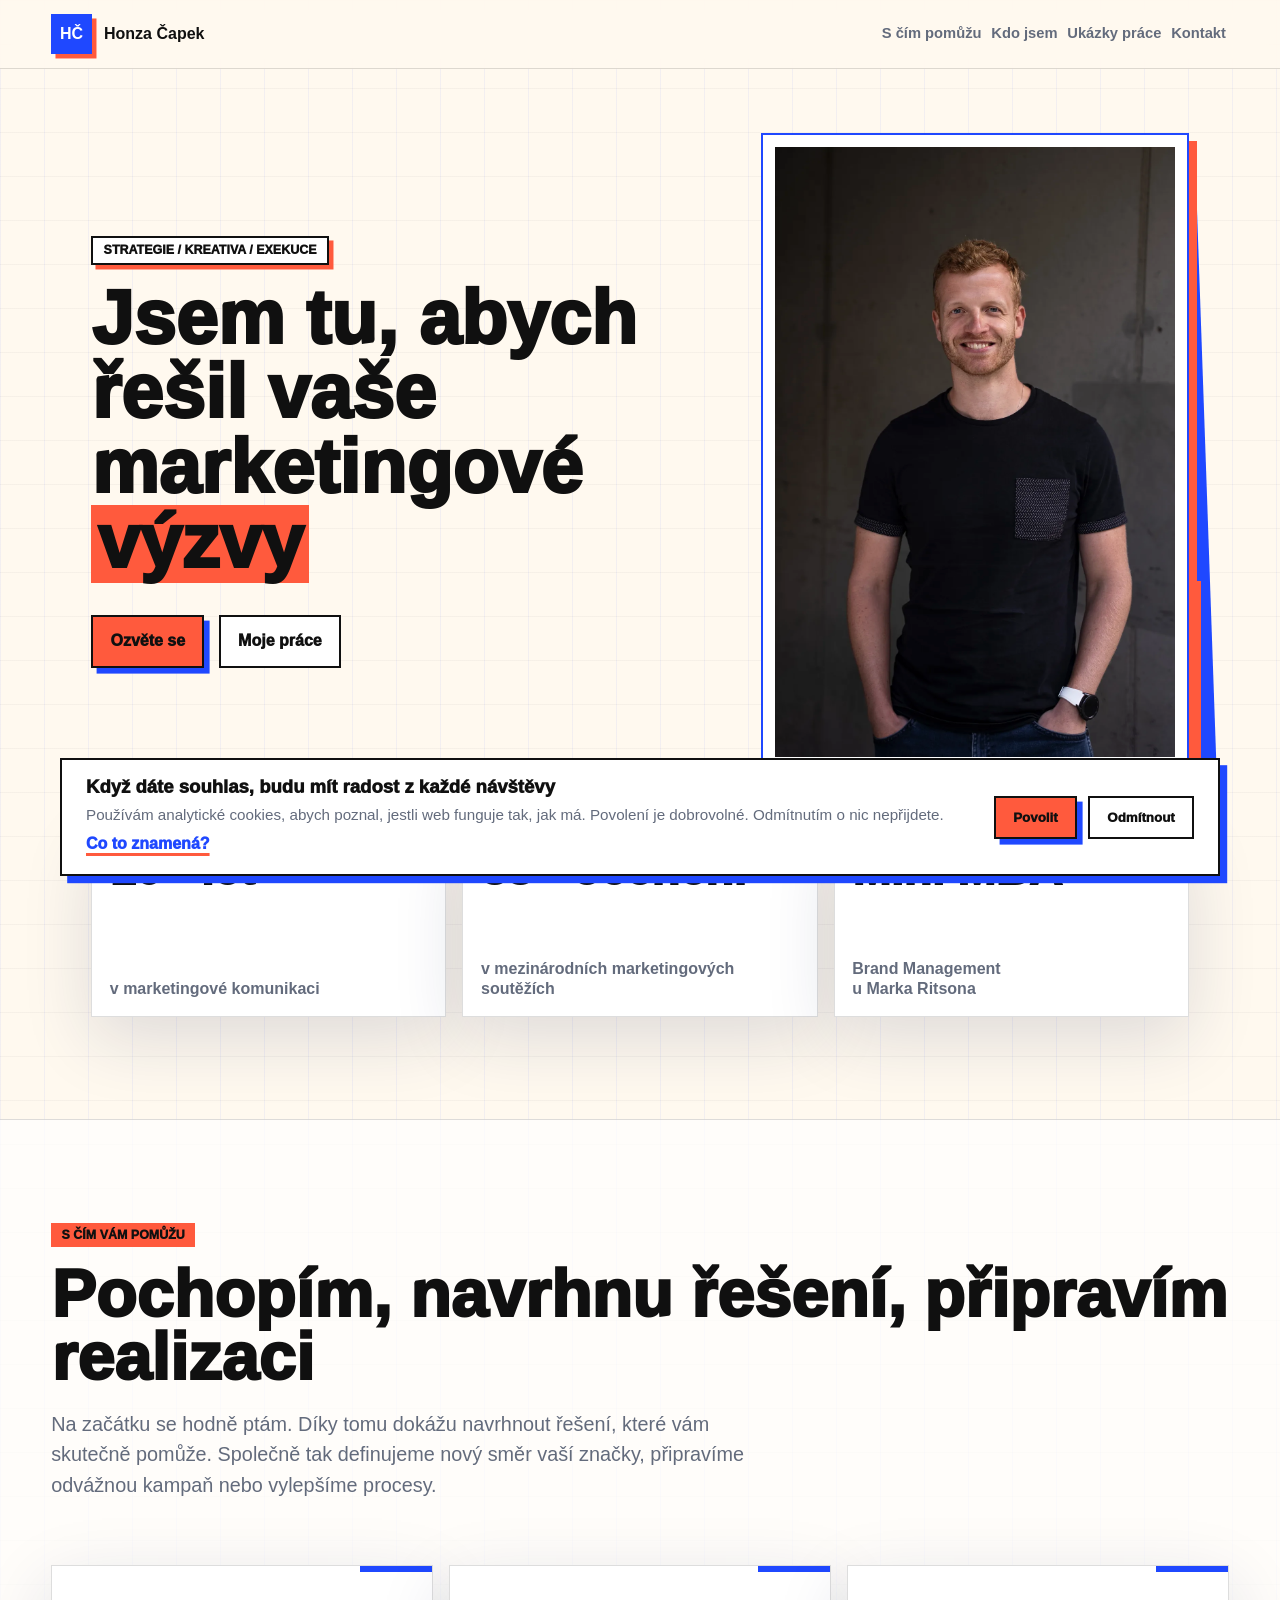
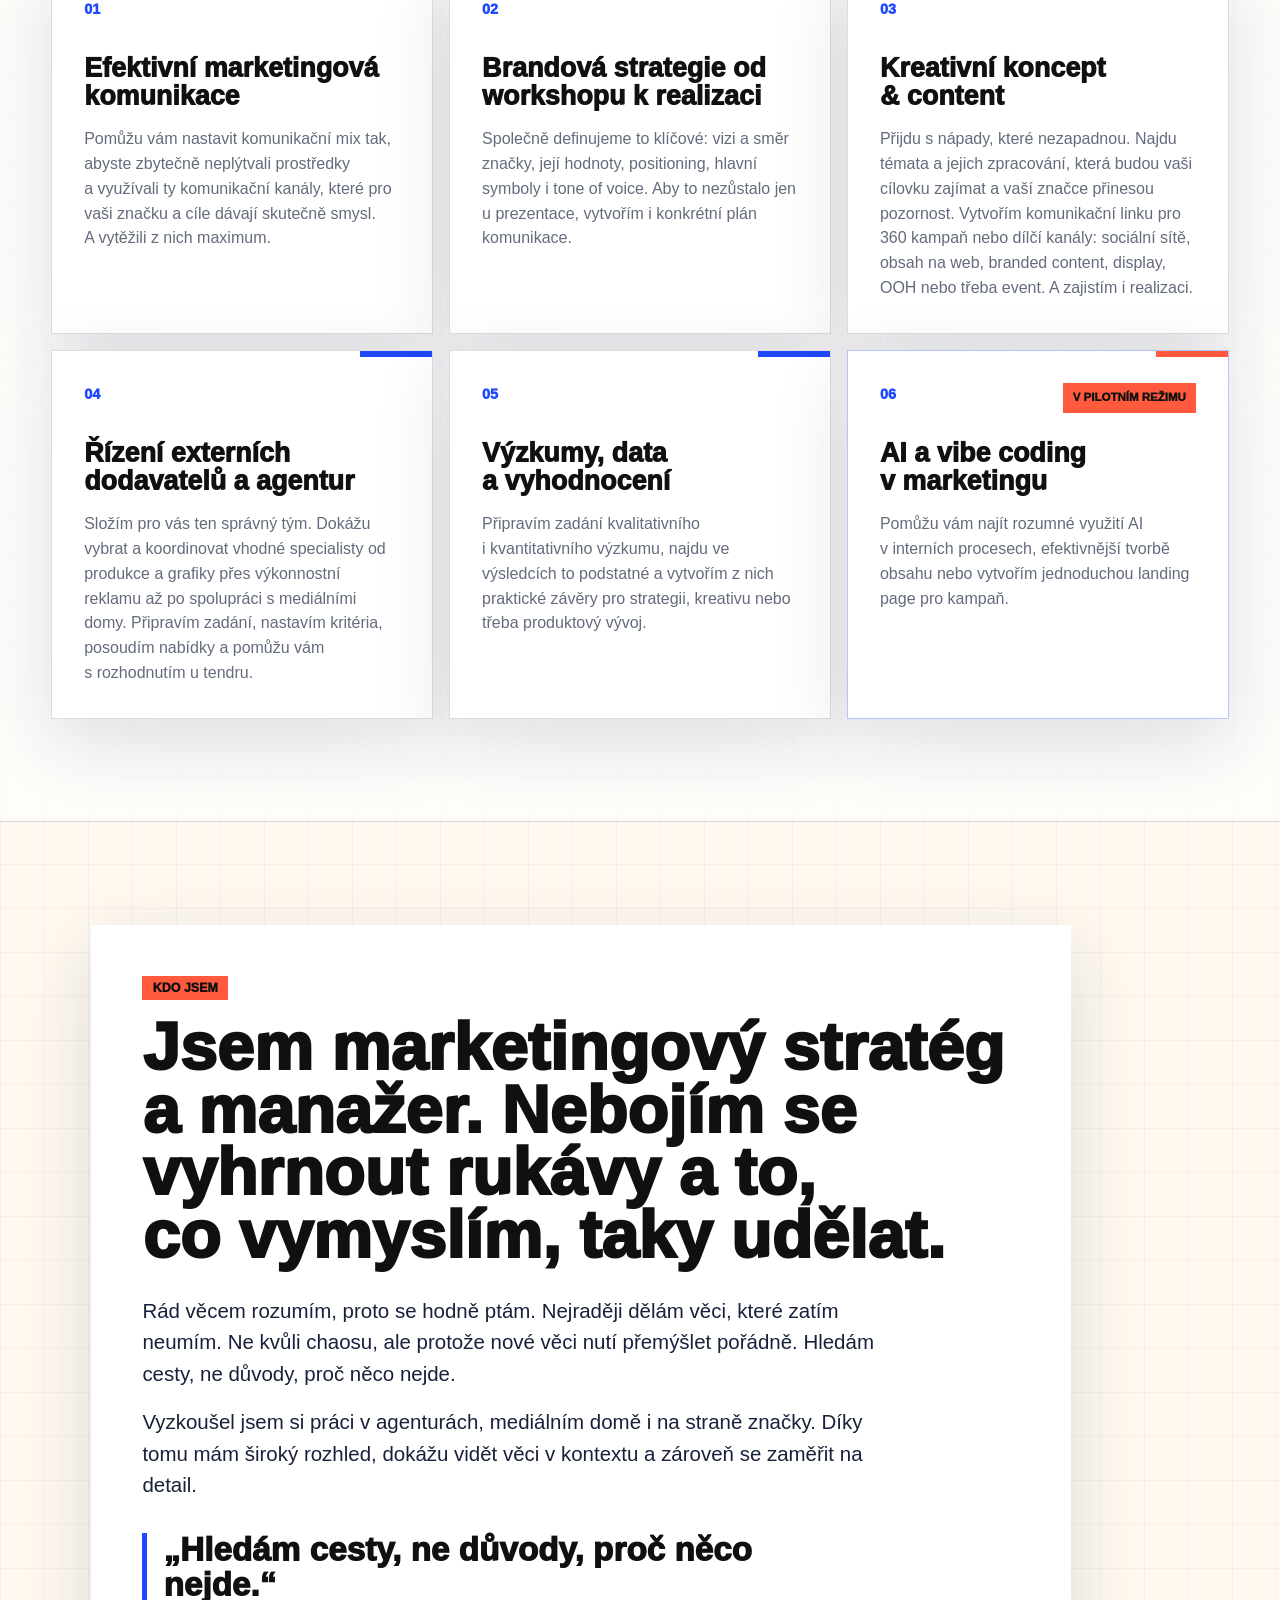
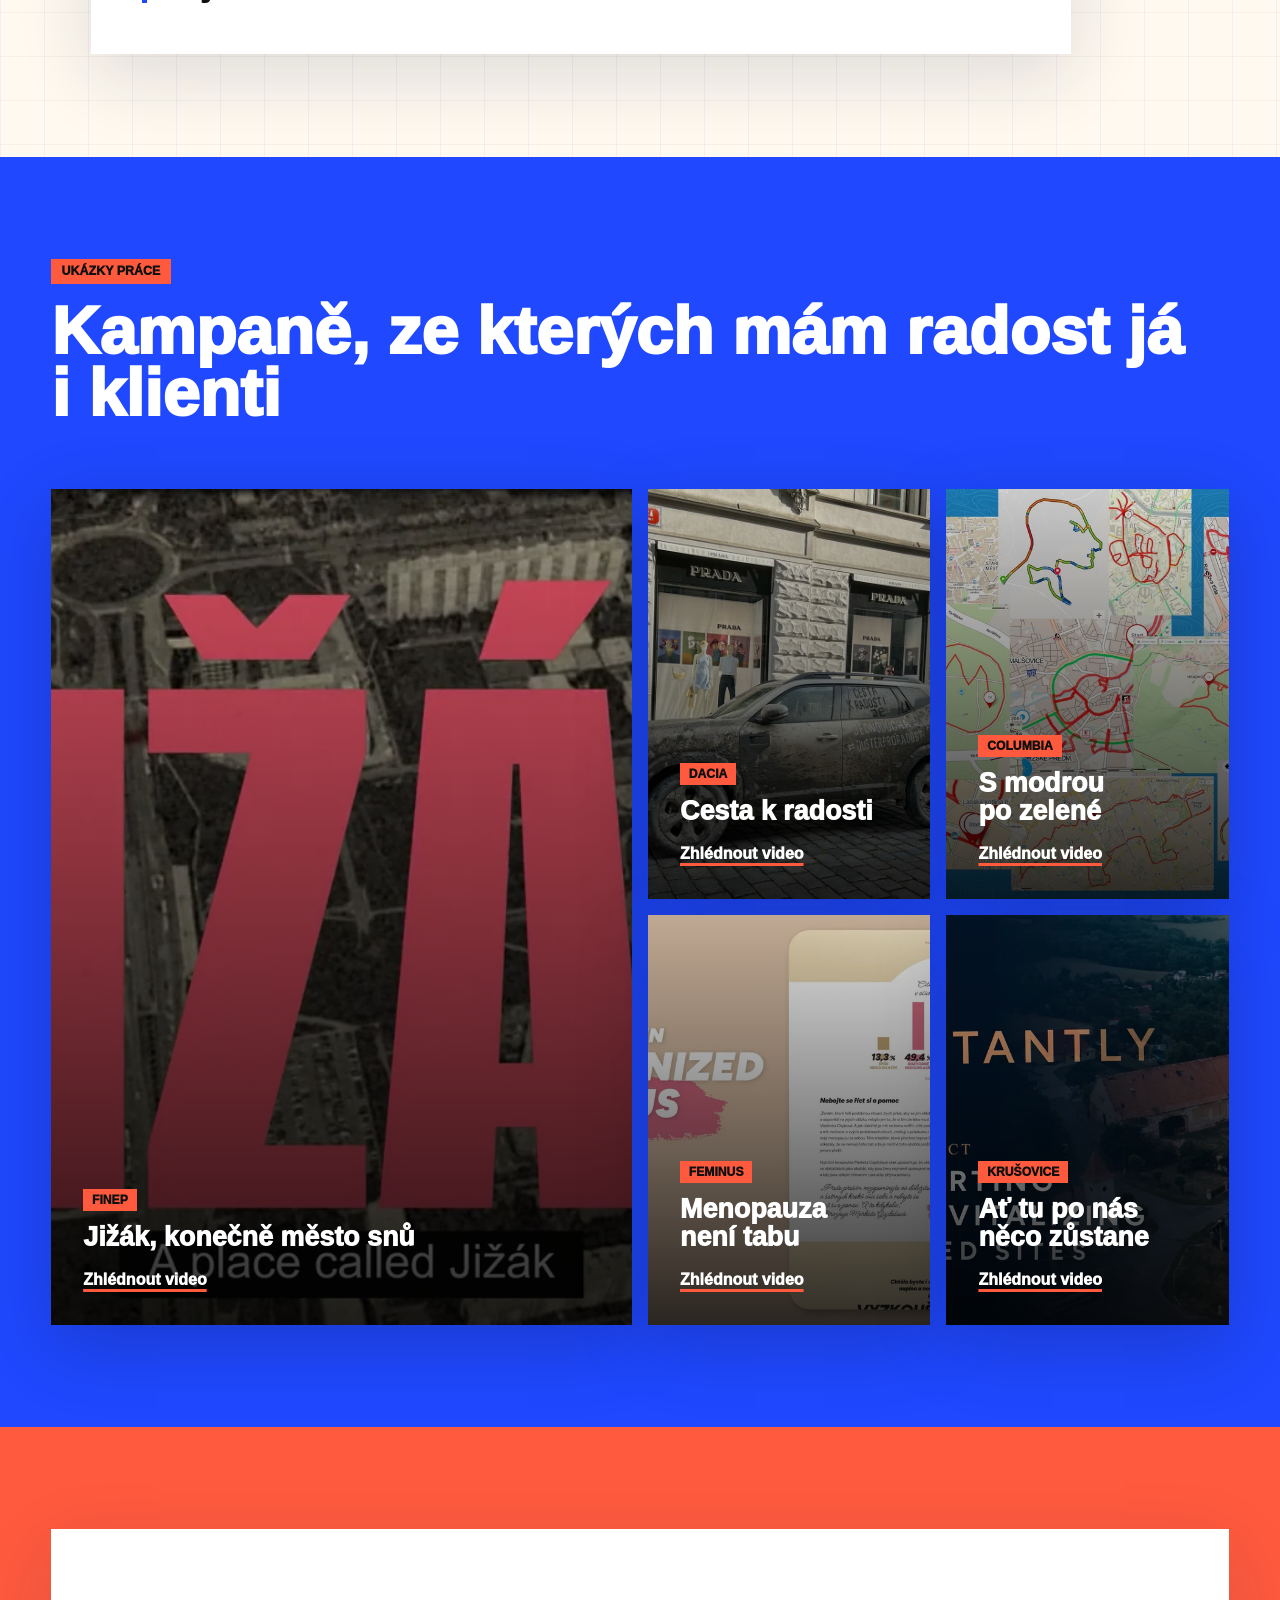
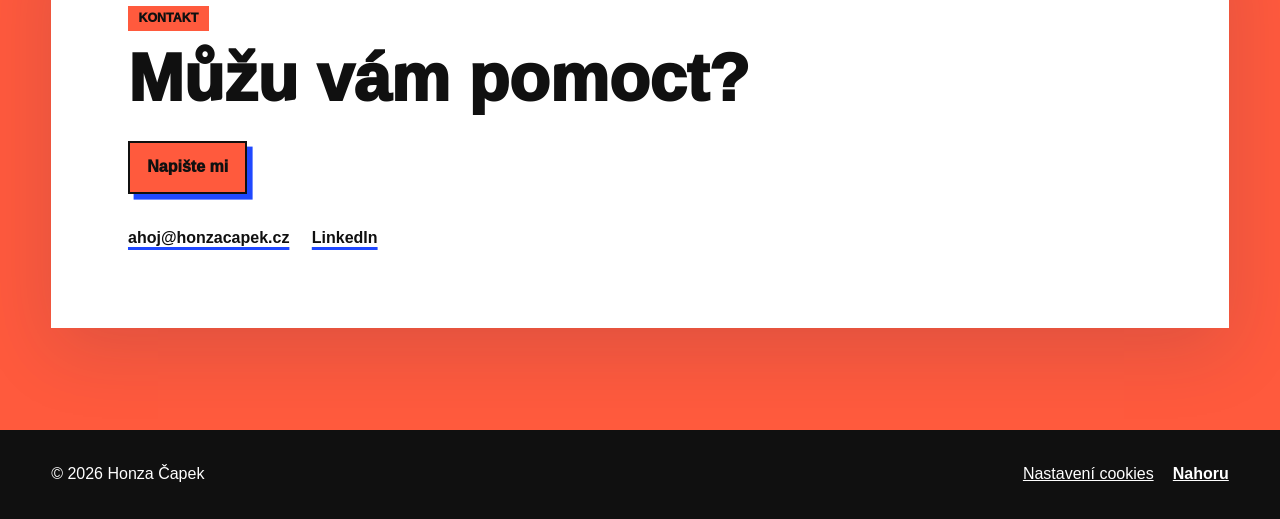
<file: index.html>
<!doctype html>
<html lang="cs">
<head>
  <meta charset="utf-8">
  <script>
    window.dataLayer = window.dataLayer || [];
    function gtag(){ dataLayer.push(arguments); }

    gtag('consent', 'default', {
      'ad_storage': 'denied',
      'ad_user_data': 'denied',
      'ad_personalization': 'denied',
      'analytics_storage': 'denied'
    });

    try {
      if (localStorage.getItem('hc_cookie_consent') === 'granted') {
        gtag('consent', 'update', {
          'ad_storage': 'denied',
          'ad_user_data': 'denied',
          'ad_personalization': 'denied',
          'analytics_storage': 'granted'
        });

        window.dataLayer.push({
          event: 'analytics_consent_granted'
        });
      }
    } catch (error) {
      gtag('consent', 'update', {
        'ad_storage': 'denied',
        'ad_user_data': 'denied',
        'ad_personalization': 'denied',
        'analytics_storage': 'denied'
      });
    }
  </script>
  <!-- Google Tag Manager -->
  <script>(function(w,d,s,l,i){w[l]=w[l]||[];w[l].push({'gtm.start':
  new Date().getTime(),event:'gtm.js'});var f=d.getElementsByTagName(s)[0],
  j=d.createElement(s),dl=l!='dataLayer'?'&l='+l:'';j.async=true;j.src=
  'https://www.googletagmanager.com/gtm.js?id='+i+dl;f.parentNode.insertBefore(j,f);
  })(window,document,'script','dataLayer','GTM-W259P87Q');</script>
  <!-- End Google Tag Manager -->
  <meta name="viewport" content="width=device-width, initial-scale=1">
  <title>Marketingová komunikace: smysluplně, efektivně, kreativně</title>
  <meta name="description" content="Kampaně, které získají pozornost. Brandová strategie převedená do praxe. Chytré využití AI a vibe codingu v marketingu.">
  <meta name="author" content="Honza Čapek">
  <meta name="seznam-wmt" content="i28ILYk4KdG7cmj6rqj3a7Ll8ncaNWdU" />
  <meta property="og:title" content="Honza Čapek | Marketingová komunikace: smysluplně, efektivně, kreativně">
  <meta property="og:description" content="Kampaně, které získají pozornost. Brandová strategie převedená do praxe. Chytré využití AI a vibe codingu v marketingu.">
  <meta property="og:type" content="website">
  <meta property="og:locale" content="cs_CZ">
  <meta property="og:url" content="https://www.honzacapek.cz/">
  <meta property="og:site_name" content="Honza Čapek">
  <meta property="og:image" content="https://www.honzacapek.cz/og-image-v3.jpg">
  <meta property="og:image:secure_url" content="https://www.honzacapek.cz/og-image-v3.jpg">
  <meta property="og:image:width" content="2400">
  <meta property="og:image:height" content="1260">
  <meta property="og:image:type" content="image/jpeg">
  <meta name="twitter:card" content="summary_large_image">
  <meta name="twitter:title" content="Honza Čapek | Marketingová komunikace: smysluplně, efektivně, kreativně">
  <meta name="twitter:description" content="Kampaně, které získají pozornost. Brandová strategie převedená do praxe. Chytré využití AI a vibe codingu v marketingu.">
  <meta name="twitter:image" content="https://www.honzacapek.cz/og-image-v3.jpg">
  <link rel="canonical" href="https://www.honzacapek.cz/">
  <meta name="theme-color" content="#1f48ff">
  <link rel="icon" href="/favicon.ico" sizes="any">
  <link rel="icon" type="image/png" href="/favicon.png">
  <link rel="icon" type="image/png" sizes="48x48" href="/favicon-48x48.png">
  <link rel="apple-touch-icon" sizes="180x180" href="/apple-touch-icon.png">
  <link rel="manifest" href="/site.webmanifest">
  <script type="application/ld+json">
{
  "@context": "https://schema.org",
  "@graph": [
    {
      "@type": "Person",
      "@id": "https://www.honzacapek.cz/#person",
      "name": "Honza Čapek",
      "url": "https://www.honzacapek.cz/",
      "email": "ahoj@honzacapek.cz",
      "jobTitle": "Marketingový stratég",
      "description": "Marketingový stratég, který propojuje strategii, kreativitu a realizaci. Má zkušenosti z agentur, mediálního domu i ze strany značky a pomáhá značkám najít smysluplný směr komunikace.",
      "sameAs": [
        "https://cz.linkedin.com/in/honza-capek"
      ]
    },
    {
      "@type": "WebSite",
      "@id": "https://www.honzacapek.cz/#website",
      "name": "Honza Čapek",
      "url": "https://www.honzacapek.cz/",
      "description": "Kampaně, které získají pozornost. Brandová strategie převedená do praxe. Chytré využití AI a vibe codingu v marketingu.",
      "publisher": {
        "@id": "https://www.honzacapek.cz/#person"
      }
    },
    {
      "@type": "Service",
      "@id": "https://www.honzacapek.cz/#service-efektivni-marketingova-komunikace",
      "name": "Efektivní marketingová komunikace",
      "provider": {
        "@id": "https://www.honzacapek.cz/#person"
      },
      "areaServed": "Czech Republic"
    },
    {
      "@type": "Service",
      "@id": "https://www.honzacapek.cz/#service-brandova-strategie",
      "name": "Brandová strategie od workshopu k realizaci",
      "provider": {
        "@id": "https://www.honzacapek.cz/#person"
      },
      "areaServed": "Czech Republic"
    },
    {
      "@type": "Service",
      "@id": "https://www.honzacapek.cz/#service-kreativni-koncept-content",
      "name": "Kreativní koncept & content",
      "provider": {
        "@id": "https://www.honzacapek.cz/#person"
      },
      "areaServed": "Czech Republic"
    },
    {
      "@type": "Service",
      "@id": "https://www.honzacapek.cz/#service-rizeni-dodavatelu-agentur",
      "name": "Řízení externích dodavatelů a agentur",
      "provider": {
        "@id": "https://www.honzacapek.cz/#person"
      },
      "areaServed": "Czech Republic"
    },
    {
      "@type": "Service",
      "@id": "https://www.honzacapek.cz/#service-vyzkumy-data-vyhodnoceni",
      "name": "Výzkumy, data a vyhodnocení",
      "provider": {
        "@id": "https://www.honzacapek.cz/#person"
      },
      "areaServed": "Czech Republic"
    },
    {
      "@type": "Service",
      "@id": "https://www.honzacapek.cz/#service-ai-vibe-coding-marketing",
      "name": "AI a vibe coding v marketingu",
      "provider": {
        "@id": "https://www.honzacapek.cz/#person"
      },
      "areaServed": "Czech Republic"
    }
  ]
}
</script>
  <link rel="stylesheet" href="style.css">
</head>
<body>
  <!-- Google Tag Manager (noscript) -->
    <noscript><iframe src="https://www.googletagmanager.com/ns.html?id=GTM-W259P87Q"
    height="0" width="0" style="display:none;visibility:hidden"></iframe></noscript>
    <!-- End Google Tag Manager (noscript) -->
<header class="site-header" id="top">
    <a class="brand" href="#top" aria-label="Honza Čapek - zpět nahoru">
      <span class="brand-mark" aria-hidden="true">HČ</span>
      <span class="brand-name">Honza Čapek</span>
    </a>

    <nav class="main-nav" aria-label="Hlavní navigace">
      <a href="#pomuzu" data-analytics="menu" data-menu-item="sluzby">S&nbsp;čím pomůžu</a>
      <a href="#kdo-jsem" data-analytics="menu" data-menu-item="o-mne">Kdo jsem</a>
      <a href="#prace" data-analytics="menu" data-menu-item="case-studies">Ukázky práce</a>
      <a href="#kontakt" data-analytics="menu" data-menu-item="kontakt">Kontakt</a>
    </nav>
  </header>

  <main>
    <section class="hero section" id="hero" aria-labelledby="hero-title">
      <div class="hero-layout">
        <div class="hero-copy">
          <p class="section-label">Strategie / Kreativa / Exekuce</p>
          <h1 class="hero-claim" id="hero-title">
            Jsem tu, abych řešil vaše marketingové
            <span class="changing-word" data-words="potřeby,výzvy,problémy,sny">potřeby</span>
          </h1>
          <div class="hero-actions">
            <a class="button button-primary" href="#kontakt">Ozvěte se</a>
            <a class="button button-secondary" href="#prace">Moje práce</a>
          </div>
        </div>

        <div class="hero-visual" aria-label="Portrét Honzy Čapka">
          <picture>
            <source srcset="capek_2023.webp" type="image/webp">
            <img class="hero-image" src="capek_2023.png" alt="Portrét Honzy Čapka" width="2582" height="3866" decoding="async" fetchpriority="high">
          </picture>
        </div>
      </div>

      <div class="proof-row" aria-label="Zkušenosti v kostce">
        <div class="proof-card">
          <strong>10+ let</strong>
          <span>v&nbsp;marketingové komunikaci</span>
        </div>
        <div class="proof-card">
          <strong>38+ ocenění</strong>
          <span>v&nbsp;mezinárodních marketingových soutěžích</span>
        </div>
        <div class="proof-card proof-card-accent">
          <strong>Mini MBA</strong>
          <span>Brand Management<br>u&nbsp;Marka Ritsona</span>
        </div>
      </div>
    </section>

    <section class="section services-section" id="pomuzu" aria-labelledby="services-title">
      <div class="section-heading">
        <p class="section-label">S&nbsp;čím vám pomůžu</p>
        <h2 id="services-title">Pochopím, navrhnu řešení, připravím realizaci</h2>
        <p>
          Na začátku se hodně ptám. Díky tomu dokážu navrhnout řešení, které vám skutečně pomůže.
          Společně tak definujeme nový směr vaší značky, připravíme odvážnou kampaň nebo vylepšíme procesy.
        </p>
      </div>

      <div class="services-grid">
        <article class="service-card">
          <span class="item-number">01</span>
          <h3>Efektivní marketingová komunikace</h3>
          <p>Pomůžu vám nastavit komunikační mix tak, abyste zbytečně neplýtvali prostředky a&nbsp;využívali ty komunikační kanály, které pro vaši značku a&nbsp;cíle dávají skutečně smysl. A&nbsp;vytěžili z&nbsp;nich maximum.</p>
        </article>

        <article class="service-card">
          <span class="item-number">02</span>
          <h3>Brandová strategie od workshopu k&nbsp;realizaci</h3>
          <p>Společně definujeme to klíčové: vizi a&nbsp;směr značky, její hodnoty, positioning, hlavní symboly i&nbsp;tone of voice. Aby to nezůstalo jen u&nbsp;prezentace, vytvořím i&nbsp;konkrétní plán komunikace.</p>
        </article>

        <article class="service-card">
          <span class="item-number">03</span>
          <h3>Kreativní koncept & content</h3>
          <p>Přijdu s&nbsp;nápady, které nezapadnou. Najdu témata a&nbsp;jejich zpracování, která budou vaši cílovku zajímat a&nbsp;vaší značce přinesou pozornost. Vytvořím komunikační linku pro 360 kampaň nebo dílčí kanály: sociální sítě, obsah na web, branded content, display, OOH nebo třeba event. A&nbsp;zajistím i&nbsp;realizaci.</p>
        </article>

        <article class="service-card">
          <span class="item-number">04</span>
          <h3>Řízení externích dodavatelů a&nbsp;agentur</h3>
          <p>Složím pro vás ten správný tým. Dokážu vybrat a&nbsp;koordinovat vhodné specialisty od produkce a&nbsp;grafiky přes výkonnostní reklamu až po spolupráci s&nbsp;mediálními domy. Připravím zadání, nastavím kritéria, posoudím nabídky a&nbsp;pomůžu vám s&nbsp;rozhodnutím u&nbsp;tendru.</p>
        </article>

        <article class="service-card">
          <span class="item-number">05</span>
          <h3>Výzkumy, data a&nbsp;vyhodnocení</h3>
          <p>Připravím zadání kvalitativního i&nbsp;kvantitativního výzkumu, najdu ve výsledcích to podstatné a&nbsp;vytvořím z&nbsp;nich praktické závěry pro strategii, kreativu nebo třeba produktový vývoj.</p>
        </article>

        <article class="service-card service-card-pilot">
          <div class="service-meta">
            <span class="item-number">06</span>
            <span class="service-tag">V&nbsp;pilotním režimu</span>
          </div>
          <h3>AI a&nbsp;vibe coding v&nbsp;marketingu</h3>
          <p>Pomůžu vám najít rozumné využití AI v&nbsp;interních procesech, efektivnější tvorbě obsahu nebo vytvořím jednoduchou landing page pro kampaň.</p>
        </article>
      </div>
    </section>

    <section class="section about-section" id="kdo-jsem" aria-labelledby="about-title">
      <div class="about-panel">
        <p class="section-label">Kdo jsem</p>
        <h2 id="about-title">Jsem marketingový stratég a&nbsp;manažer. Nebojím se vyhrnout rukávy a&nbsp;to, co&nbsp;vymyslím, taky udělat.</h2>

        <div class="about-copy">
          <p>
            Rád věcem rozumím, proto se hodně ptám. Nejraději dělám věci, které zatím neumím.
            Ne kvůli chaosu, ale protože nové věci nutí přemýšlet pořádně. Hledám cesty,
            ne důvody, proč něco nejde.
          </p>
          <p>
            Vyzkoušel jsem si práci v&nbsp;agenturách, mediálním domě i&nbsp;na straně značky.
            Díky tomu mám široký rozhled, dokážu vidět věci v&nbsp;kontextu a&nbsp;zároveň se zaměřit na detail.
          </p>
        </div>

        <p class="about-quote">„Hledám cesty, ne důvody, proč něco nejde.“</p>
      </div>
    </section>

    <section class="section work-section" id="prace" aria-labelledby="work-title">
      <div class="section-heading work-heading">
        <p class="section-label">Ukázky práce</p>
        <h2 id="work-title">Kampaně, ze kterých mám radost já i&nbsp;klienti</h2>
      </div>

      <div class="work-grid">
        <article class="work-card work-card-featured">
          <picture>
            <source srcset="jizak.webp" type="image/webp">
            <img class="work-image" src="jizak.png" alt="Náhled případové studie Finep - Jižák, konečně město snů" width="1913" height="1069" loading="lazy" decoding="async">
          </picture>
          <div class="work-card-content">
            <p class="work-client">Finep</p>
            <h3>Jižák, konečně město snů</h3>
            <a class="text-link" href="https://vimeo.com/1167339713" target="_blank" rel="noopener noreferrer" data-analytics="case-study" data-case-study="jizak-konecne-mesto-snu">Zhlédnout video</a>
          </div>
        </article>

        <article class="work-card">
          <picture>
            <source srcset="dacia.webp" type="image/webp">
            <img class="work-image" src="dacia.jpg" alt="Náhled případové studie Dacia - Cesta k radosti" width="2048" height="1536" loading="lazy" decoding="async">
          </picture>
          <div class="work-card-content">
            <p class="work-client">Dacia</p>
            <h3>Cesta k&nbsp;radosti</h3>
            <a class="text-link" href="https://vimeo.com/1056751850" target="_blank" rel="noopener noreferrer" data-analytics="case-study" data-case-study="cesta-k-radosti">Zhlédnout video</a>
          </div>
        </article>

        <article class="work-card">
          <picture>
            <source srcset="columbia.webp" type="image/webp">
            <img class="work-image" src="columbia.png" alt="Náhled případové studie Columbia - S modrou po zelené" width="1910" height="1070" loading="lazy" decoding="async">
          </picture>
          <div class="work-card-content">
            <p class="work-client">Columbia</p>
            <h3>S&nbsp;modrou po zelené</h3>
            <a class="text-link" href="https://vimeo.com/915917368/b2a8bb10a3" target="_blank" rel="noopener noreferrer" data-analytics="case-study" data-case-study="s-modrou-po-zelene">Zhlédnout video</a>
          </div>
        </article>

        <article class="work-card">
          <picture>
            <source srcset="feminus.webp" type="image/webp">
            <img class="work-image" src="feminus.png" alt="Náhled případové studie Feminus - Menopauza není tabu" width="1913" height="1077" loading="lazy" decoding="async">
          </picture>
          <div class="work-card-content">
            <p class="work-client">Feminus</p>
            <h3>Menopauza není tabu</h3>
            <a class="text-link" href="https://vimeo.com/1056755840" target="_blank" rel="noopener noreferrer" data-analytics="case-study" data-case-study="menopauza-neni-tabu">Zhlédnout video</a>
          </div>
        </article>

        <article class="work-card">
          <picture>
            <source srcset="krusovice.webp" type="image/webp">
            <img class="work-image" src="krusovice.png" alt="Náhled případové studie Krušovice - Ať tu po nás něco zůstane" width="1912" height="1073" loading="lazy" decoding="async">
          </picture>
          <div class="work-card-content">
            <p class="work-client">Krušovice</p>
            <h3>Ať tu po nás něco zůstane</h3>
            <a class="text-link" href="https://vimeo.com/1056746697" target="_blank" rel="noopener noreferrer" data-analytics="case-study" data-case-study="at-tu-po-nas-neco-zustane">Zhlédnout video</a>
          </div>
        </article>
      </div>
    </section>

    <section class="section contact-section" id="kontakt" aria-labelledby="contact-title">
      <div class="contact-box">
        <p class="section-label">Kontakt</p>
        <h2 id="contact-title">Můžu vám pomoct?</h2>

        <div class="contact-actions">
          <a class="button button-primary" href="mailto:ahoj@honzacapek.cz" data-analytics="click_email">Napište mi</a>
        </div>

        <div class="contact-links" aria-label="Kontaktní odkazy">
          <a href="mailto:ahoj@honzacapek.cz" data-analytics="click_email">ahoj@honzacapek.cz</a>
          <a href="https://cz.linkedin.com/in/honza-capek" target="_blank" rel="noopener noreferrer" data-analytics="click_linkedin">LinkedIn</a>
        </div>
      </div>
    </section>
  </main>

  <footer class="site-footer">
    <p>© <span id="current-year">2026</span> Honza Čapek</p>
    <div class="footer-links">
      <button class="footer-link-button" type="button" data-cookie-settings>Nastavení cookies</button>
      <a href="#top">Nahoru</a>
    </div>
  </footer>

  <section class="cookie-banner" data-cookie-banner aria-labelledby="cookie-banner-title" hidden>
    <div class="cookie-banner__content">
      <div class="cookie-banner__copy">
        <h2 id="cookie-banner-title">Když dáte souhlas, budu mít radost z každé návštěvy</h2>
        <p>Používám analytické cookies, abych poznal, jestli web funguje tak, jak má. Povolení je dobrovolné. Odmítnutím o nic nepřijdete.</p>
        <button class="cookie-banner__toggle" type="button" data-cookie-details-toggle aria-expanded="false" aria-controls="cookie-details">
          Co to znamená?
        </button>
      </div>

      <div class="cookie-banner__actions" aria-label="Volba analytických cookies">
        <button class="button button-primary" type="button" data-cookie-accept>Povolit</button>
        <button class="button button-secondary" type="button" data-cookie-deny>Odmítnout</button>
      </div>
    </div>

    <div class="cookie-banner__details" id="cookie-details" data-cookie-details hidden>
      <p>Na webu používám nezbytné technické uložení, aby si stránka zapamatovala vaši volbu ohledně cookies.</p>
      <p>Se souhlasem používám také analytické cookies. Pomáhají mi v souhrnné podobě pochopit, kolik lidí web navštěvuje a které části webu dávají smysl. Díky tomu ho můžu postupně zlepšovat.</p>
      <p>Analytiku zajišťuje Google Analytics přes Google Tag Manager. Reklamní cookies ani remarketingové pixely nepoužívám.</p>
      <p>Souhlas můžete kdykoliv změnit přes odkaz „Nastavení cookies“ v patičce webu.</p>
      <p><strong>Správce webu:</strong> Honza Čapek<br><strong>Kontakt:</strong> <a href="mailto:ahoj@honzacapek.cz">ahoj@honzacapek.cz</a></p>
    </div>
  </section>

  <script src="script.js"></script>
</body>
</html>
</file>
<file: style.css>
:root {
  --color-paper: #fff9ef;
  --color-white: #ffffff;
  --color-black: #101010;
  --color-text: #18213a;
  --color-muted: #636b7c;
  --color-blue: #1f48ff;
  --color-blue-deep: #1737db;
  --color-blue-soft: #e9eeff;
  --color-lime: #d9ff5f;
  --color-orange: #ff5a3d;
  --color-line: rgba(16, 16, 16, 0.14);

  --font-main: "Aptos", "Inter", "Segoe UI", Arial, sans-serif;
  --page-padding: clamp(1rem, 4vw, 4rem);
  --content-width: 1200px;
  --radius: 4px;
  --shadow-soft: 0 22px 70px rgba(20, 34, 82, 0.14);
  --shadow-blue: 8px 8px 0 var(--color-blue);
  --shadow-orange: 8px 8px 0 var(--color-orange);
}

* {
  box-sizing: border-box;
}

html {
  scroll-behavior: smooth;
}

body {
  margin: 0;
  background:
    linear-gradient(90deg, rgba(31, 72, 255, 0.055) 1px, transparent 1px),
    linear-gradient(180deg, rgba(16, 16, 16, 0.035) 1px, transparent 1px),
    var(--color-paper);
  background-size: 44px 44px;
  color: var(--color-text);
  font-family: var(--font-main);
  font-size: 1rem;
  line-height: 1.55;
}

img {
  display: block;
  max-width: 100%;
}

a {
  color: inherit;
}

.site-header {
  position: sticky;
  top: 0;
  z-index: 20;
  display: flex;
  align-items: center;
  justify-content: space-between;
  gap: 1.25rem;
  padding: 0.85rem var(--page-padding);
  background: rgba(255, 249, 239, 0.9);
  border-bottom: 1px solid var(--color-line);
  backdrop-filter: blur(16px);
}

.brand {
  display: inline-flex;
  align-items: center;
  gap: 0.75rem;
  color: var(--color-black);
  font-weight: 900;
  text-decoration: none;
}

.brand-mark {
  display: grid;
  width: 2.55rem;
  height: 2.55rem;
  place-items: center;
  background: var(--color-blue);
  color: var(--color-white);
  line-height: 1;
  box-shadow: 0.28rem 0.28rem 0 var(--color-orange);
}

.brand-name {
  white-space: nowrap;
}

.main-nav {
  display: flex;
  flex-wrap: wrap;
  justify-content: flex-end;
  gap: 0.25rem;
  color: var(--color-muted);
  font-size: 0.92rem;
  font-weight: 850;
}

.main-nav a {
  padding: 0.38rem 0.18rem;
  border-bottom: 2px solid transparent;
  text-decoration: none;
  transition: border-color 160ms ease, color 160ms ease;
}

.main-nav a:hover,
.main-nav a:focus-visible {
  border-color: var(--color-orange);
  color: var(--color-blue);
}

.section {
  max-width: var(--content-width);
  margin: 0 auto;
  padding: clamp(4rem, 8vw, 7rem) var(--page-padding);
}

.section-label {
  width: fit-content;
  margin: 0 0 1rem;
  padding: 0.38rem 0.65rem;
  background: var(--color-orange);
  color: var(--color-black);
  font-size: 0.78rem;
  font-weight: 950;
  letter-spacing: 0;
  line-height: 1;
  text-transform: uppercase;
}

.work-heading .section-label {
  background: var(--color-orange);
  color: var(--color-black);
}

.section-heading {
  max-width: 820px;
  margin-bottom: clamp(2.25rem, 5vw, 4rem);
}

.section-heading h2,
.about-panel h2,
.contact-box h2 {
  margin: 0;
  color: var(--color-black);
  font-size: clamp(2.2rem, 5.2vw, 4.85rem);
  font-weight: 950;
  letter-spacing: 0;
  line-height: 0.94;
}

.section-heading p {
  max-width: 720px;
  margin: 1.25rem 0 0;
  color: var(--color-muted);
  font-size: clamp(1.05rem, 1.65vw, 1.24rem);
}

.section-heading .section-label {
  margin: 0 0 1rem;
  color: var(--color-black);
  font-size: 0.78rem;
  line-height: 1;
}

.hero {
  position: relative;
  min-height: min(800px, calc(100vh - 72px));
  padding-top: clamp(2.5rem, 5vw, 4.5rem);
}

.hero::before {
  content: none;
}

.hero-layout {
  display: grid;
  grid-template-columns: minmax(0, 1fr) minmax(300px, 0.72fr);
  align-items: center;
  gap: clamp(2.5rem, 6vw, 5.5rem);
}

.hero-copy .section-label {
  background: var(--color-white);
  border: 2px solid var(--color-black);
  box-shadow: 0.28rem 0.28rem 0 var(--color-orange);
  color: var(--color-black);
}

.hero-claim {
  max-width: 720px;
  margin: 0;
  color: var(--color-black);
  font-size: clamp(3rem, 5.9vw, 5.65rem);
  font-weight: 950;
  letter-spacing: 0;
  line-height: 0.99;
  text-wrap: balance;
}

.changing-word {
  display: inline-block;
  position: relative;
  padding: 0 0.08em 0.05em;
  background: var(--color-orange);
  color: var(--color-black);
  transition: opacity 180ms ease, transform 180ms ease;
  white-space: nowrap;
}

.changing-word::after {
  content: none;
}

.changing-word.is-changing {
  opacity: 0;
  transform: translateY(0.18em);
}

.hero-actions,
.contact-actions {
  display: flex;
  flex-wrap: wrap;
  gap: 0.9rem;
  margin-top: 2rem;
}

.button {
  display: inline-flex;
  min-height: 3.1rem;
  align-items: center;
  justify-content: center;
  padding: 0.75rem 1.08rem;
  border: 2px solid var(--color-black);
  color: var(--color-black);
  font-weight: 950;
  text-decoration: none;
  transition: transform 160ms ease, box-shadow 160ms ease, background 160ms ease, color 160ms ease;
}

.button-primary {
  background: var(--color-orange);
  color: var(--color-black);
  box-shadow: 0.35rem 0.35rem 0 var(--color-blue);
}

.button-secondary {
  background: var(--color-white);
}

.button:hover,
.button:focus-visible {
  transform: translate(-2px, -2px);
  box-shadow: 0.45rem 0.45rem 0 var(--color-blue);
}

.hero-visual {
  position: relative;
  justify-self: end;
  width: min(100%, 430px);
  padding: 0.75rem;
  background: var(--color-white);
  border: 2px solid var(--color-blue);
  box-shadow: var(--shadow-orange);
}

.hero-visual::before {
  content: "";
  position: absolute;
  inset: 1.2rem -1.2rem -1.2rem 1.2rem;
  background: var(--color-blue);
  transform: rotate(-2deg);
  z-index: -2;
}

.hero-visual::after {
  content: "";
  position: absolute;
  right: -0.9rem;
  bottom: -0.9rem;
  width: 44%;
  height: 32%;
  background: var(--color-orange);
  z-index: -1;
}

.hero-image {
  width: 100%;
  height: clamp(430px, 56vw, 610px);
  object-fit: cover;
  object-position: center 18%;
  filter: saturate(1.04) contrast(1.03);
}

.proof-row {
  display: grid;
  grid-template-columns: repeat(3, minmax(0, 1fr));
  gap: 1rem;
  margin-top: clamp(2rem, 5vw, 3.5rem);
}

.proof-card {
  display: flex;
  min-height: 190px;
  flex-direction: column;
  align-items: flex-start;
  justify-content: space-between;
  padding: 1.1rem;
  background: var(--color-white);
  border: 1px solid var(--color-line);
  box-shadow: var(--shadow-soft);
  transition: transform 160ms ease, border-color 160ms ease, box-shadow 160ms ease;
}

.proof-card:hover {
  border-color: rgba(31, 72, 255, 0.55);
  box-shadow: 0 18px 48px rgba(31, 72, 255, 0.18);
  transform: translateY(-3px);
}

.proof-card-accent {
  background: var(--color-white);
}

.proof-card strong {
  display: block;
  color: var(--color-black);
  font-size: clamp(1.8rem, 3.6vw, 3.35rem);
  font-weight: 950;
  line-height: 1;
}

.proof-card span {
  display: block;
  max-width: 260px;
  color: var(--color-muted);
  font-weight: 800;
  line-height: 1.22;
  text-align: left;
}

.services-section {
  max-width: none;
  background: rgba(255, 255, 255, 0.72);
  border-top: 1px solid var(--color-line);
  border-bottom: 1px solid var(--color-line);
}

.services-section > * {
  max-width: var(--content-width);
  margin-right: auto;
  margin-left: auto;
}

.services-grid {
  display: grid;
  grid-template-columns: repeat(3, minmax(0, 1fr));
  gap: 1rem;
}

.service-card {
  position: relative;
  min-height: 300px;
  padding: clamp(1.25rem, 2.6vw, 2rem);
  background: var(--color-white);
  border: 1px solid var(--color-line);
  box-shadow: var(--shadow-soft);
  overflow: hidden;
  transition: transform 170ms ease, border-color 170ms ease, box-shadow 170ms ease;
}

.service-card::after {
  content: "";
  position: absolute;
  top: 0;
  right: 0;
  width: 4.5rem;
  height: 0.36rem;
  background: var(--color-blue);
  opacity: 1;
}

.service-card:hover {
  border-color: rgba(31, 72, 255, 0.55);
  box-shadow: var(--shadow-blue);
  transform: translateY(-4px);
}

.service-card-pilot {
  background: var(--color-white);
  border-color: rgba(31, 72, 255, 0.32);
}

.service-card-pilot::after {
  background: var(--color-orange);
}

.service-meta {
  display: flex;
  align-items: flex-start;
  justify-content: space-between;
  gap: 1rem;
}

.item-number {
  display: block;
  margin-bottom: 2.2rem;
  color: var(--color-blue);
  font-size: 0.9rem;
  font-weight: 950;
}

.service-tag {
  height: fit-content;
  padding: 0.38rem 0.62rem;
  background: var(--color-orange);
  color: var(--color-black);
  font-size: 0.72rem;
  font-weight: 950;
  text-transform: uppercase;
  white-space: nowrap;
}

.service-card h3,
.work-card h3 {
  position: relative;
  z-index: 1;
  margin: 0;
  color: var(--color-black);
  font-size: clamp(1.35rem, 2.1vw, 1.92rem);
  font-weight: 950;
  line-height: 1.04;
  text-wrap: balance;
}

.service-card p {
  position: relative;
  z-index: 1;
  margin: 1rem 0 0;
  color: var(--color-muted);
}

.service-card-pilot .item-number {
  color: var(--color-blue);
}

.about-section {
  position: relative;
}

.about-panel {
  max-width: 980px;
  padding: clamp(1.5rem, 4vw, 3.5rem);
  background: var(--color-white);
  box-shadow: var(--shadow-soft);
}

.about-copy {
  max-width: 760px;
  margin-top: 1.75rem;
  color: var(--color-text);
  font-size: clamp(1.05rem, 1.7vw, 1.28rem);
}

.about-copy p {
  margin: 0 0 1rem;
}

.about-copy p:last-child {
  margin-bottom: 0;
}

.about-quote {
  max-width: 720px;
  margin: 2rem 0 0;
  padding-left: 1rem;
  border-left: 0.35rem solid var(--color-blue);
  color: var(--color-black);
  font-size: clamp(1.3rem, 2.6vw, 2.2rem);
  font-weight: 950;
  line-height: 1.05;
}

.work-section {
  max-width: none;
  background: var(--color-blue);
  color: var(--color-white);
}

.work-heading,
.work-grid {
  max-width: var(--content-width);
  margin-right: auto;
  margin-left: auto;
}

.work-heading h2 {
  color: var(--color-white);
}

.work-heading p {
  color: rgba(255, 255, 255, 0.82);
}

.work-grid {
  display: grid;
  grid-template-columns: repeat(4, minmax(0, 1fr));
  gap: 1rem;
}

.work-card {
  position: relative;
  min-height: 410px;
  overflow: hidden;
  background: var(--color-black);
  color: var(--color-white);
  box-shadow: 0 20px 70px rgba(0, 0, 0, 0.2);
}

.work-card-featured {
  min-height: 560px;
  grid-column: span 2;
  grid-row: span 2;
}

.work-card::after {
  content: "";
  position: absolute;
  inset: 0;
  background: linear-gradient(180deg, rgba(0, 0, 0, 0.02), rgba(0, 0, 0, 0.78));
}

.work-image {
  width: 100%;
  height: 100%;
  min-height: inherit;
  object-fit: cover;
  object-position: center;
  opacity: 0.88;
  transition: transform 220ms ease, opacity 220ms ease, filter 220ms ease;
}

.work-card:hover .work-image,
.work-card:focus-within .work-image {
  opacity: 1;
  transform: scale(1.04);
  filter: saturate(1.12) contrast(1.04);
}

.work-card-content {
  position: absolute;
  right: 0;
  bottom: 0;
  left: 0;
  z-index: 1;
  padding: clamp(1.25rem, 3vw, 2rem);
}

.work-client {
  width: fit-content;
  margin: 0 0 0.8rem;
  padding: 0.32rem 0.55rem;
  background: var(--color-orange);
  color: var(--color-black);
  font-size: 0.76rem;
  font-weight: 950;
  line-height: 1;
  text-transform: uppercase;
}

.work-card h3 {
  max-width: 520px;
  color: var(--color-white);
  text-wrap: balance;
}

.text-link {
  display: inline-flex;
  width: fit-content;
  margin-top: 1rem;
  color: var(--color-white);
  font-weight: 950;
  text-decoration-color: var(--color-orange);
  text-decoration-thickness: 0.18em;
  text-underline-offset: 0.25em;
}

.text-link:hover,
.text-link:focus-visible {
  color: var(--color-orange);
}

.contact-section {
  max-width: none;
  background: var(--color-orange);
}

.contact-box {
  max-width: var(--content-width);
  margin: 0 auto;
  padding: clamp(2rem, 6vw, 5rem);
  background: var(--color-white);
  box-shadow: var(--shadow-soft);
}

.contact-links {
  display: flex;
  flex-wrap: wrap;
  gap: 0.8rem 1.4rem;
  margin-top: 2rem;
  color: var(--color-black);
  font-weight: 900;
}

.contact-links a {
  text-decoration-color: var(--color-blue);
  text-decoration-thickness: 0.18em;
  text-underline-offset: 0.25em;
}

.contact-links a:hover,
.contact-links a:focus-visible {
  color: var(--color-blue);
}

.site-footer {
  display: flex;
  align-items: center;
  justify-content: space-between;
  gap: 1rem;
  padding: 2rem var(--page-padding);
  background: var(--color-black);
  color: var(--color-white);
}

.site-footer p {
  margin: 0;
}

.site-footer a,
.footer-link-button {
  color: var(--color-white);
  font-weight: 900;
}

.footer-links {
  display: flex;
  flex-wrap: wrap;
  justify-content: flex-end;
  gap: 0.8rem 1.2rem;
}

.footer-link-button {
  padding: 0;
  border: 0;
  background: transparent;
  font: inherit;
  text-decoration: underline;
  cursor: pointer;
}

.footer-link-button:hover,
.footer-link-button:focus-visible,
.site-footer a:hover,
.site-footer a:focus-visible {
  color: var(--color-orange);
}

.cookie-banner {
  position: fixed;
  left: 50%;
  bottom: 24px;
  z-index: 40;
  width: calc(100% - 48px);
  max-width: 1160px;
  padding: clamp(0.85rem, 1.4vw, 1.05rem) clamp(1rem, 2.4vw, 1.5rem);
  border: 2px solid var(--color-black);
  background: var(--color-white);
  color: var(--color-text);
  box-shadow: 0.45rem 0.45rem 0 var(--color-blue);
  transform: translateX(-50%);
}

.cookie-banner[hidden] {
  display: none;
}

.cookie-banner__content {
  display: grid;
  grid-template-columns: minmax(0, 1fr) auto;
  gap: 1rem 1.5rem;
  align-items: center;
}

.cookie-banner h2 {
  margin: 0;
  color: var(--color-black);
  font-size: clamp(1.05rem, 1.45vw, 1.35rem);
  font-weight: 950;
  letter-spacing: 0;
  line-height: 1.12;
}

.cookie-banner p {
  margin: 0.35rem 0 0;
  color: var(--color-muted);
  font-size: 0.95rem;
  line-height: 1.42;
}

.cookie-banner__actions {
  display: flex;
  flex-wrap: nowrap;
  gap: 0.7rem;
  justify-content: flex-end;
}

.cookie-banner__actions .button {
  min-height: 2.65rem;
  white-space: nowrap;
  cursor: pointer;
}

.cookie-banner__toggle {
  display: inline-flex;
  width: fit-content;
  margin-top: 0.45rem;
  padding: 0;
  border: 0;
  background: transparent;
  color: var(--color-blue);
  font: inherit;
  font-weight: 950;
  text-decoration: underline;
  text-decoration-color: var(--color-orange);
  text-decoration-thickness: 0.16em;
  text-underline-offset: 0.22em;
  cursor: pointer;
}

.cookie-banner__toggle:hover,
.cookie-banner__toggle:focus-visible {
  color: var(--color-blue-deep);
}

.cookie-banner__details {
  margin-top: 1rem;
  padding-top: 1rem;
  border-top: 1px solid var(--color-line);
}

.cookie-banner__details p {
  margin-top: 0.65rem;
}

.cookie-banner__details p:first-child {
  margin-top: 0;
}

.cookie-banner__details a {
  color: var(--color-blue);
  font-weight: 900;
}

@media (max-width: 1020px) {
  .hero-layout {
    grid-template-columns: 1fr;
  }

  .hero-visual {
    justify-self: start;
  }

  .services-grid,
  .work-grid {
    grid-template-columns: repeat(2, minmax(0, 1fr));
  }

  .work-card-featured {
    grid-column: span 2;
  }
}

@media (max-width: 760px) {
  .site-header {
    position: static;
    align-items: flex-start;
    flex-direction: column;
  }

  .main-nav {
    justify-content: flex-start;
  }

  .section {
    padding: 4rem var(--page-padding);
  }

  .hero {
    min-height: 0;
  }

  .hero-claim {
    font-size: clamp(2.7rem, 12vw, 4.7rem);
  }

  .hero-image {
    height: 490px;
  }

  .hero-visual::before {
    inset: 1rem -0.85rem -0.85rem 1rem;
  }

  .proof-row,
  .services-grid,
  .work-grid {
    grid-template-columns: 1fr;
  }

  .proof-card {
    min-height: 150px;
  }

  .work-card,
  .work-card-featured {
    min-height: 390px;
    grid-column: span 1;
    grid-row: span 1;
  }

  .about-panel,
  .contact-box {
    padding: 1.5rem;
  }

  .site-footer {
    align-items: flex-start;
    flex-direction: column;
  }

  .footer-links {
    justify-content: flex-start;
  }

  .cookie-banner {
    bottom: 20px;
  }

  .cookie-banner__content {
    grid-template-columns: 1fr;
  }

  .cookie-banner__actions {
    justify-content: flex-start;
  }
}

@media (max-width: 430px) {
  .brand-name {
    display: none;
  }

  .main-nav a {
    padding-right: 0.55rem;
    padding-left: 0.55rem;
  }

  .section-heading h2,
  .about-panel h2,
  .contact-box h2 {
    font-size: clamp(2rem, 12vw, 3.2rem);
  }

  .hero-image {
    height: 430px;
  }

  .hero-visual {
    width: calc(100% - 0.5rem);
  }

  .service-card {
    min-height: 0;
  }

  .cookie-banner {
    left: 16px;
    bottom: 16px;
    width: calc(100% - 32px);
    max-height: calc(100vh - 1.5rem);
    overflow: auto;
    transform: none;
  }

  .cookie-banner__actions {
    flex-direction: column;
  }

  .cookie-banner__actions .button {
    width: 100%;
  }
}

@media (prefers-reduced-motion: reduce) {
  html {
    scroll-behavior: auto;
  }

  *,
  *::before,
  *::after {
    transition-duration: 0.01ms !important;
    animation-duration: 0.01ms !important;
    animation-iteration-count: 1 !important;
  }
}
</file>
